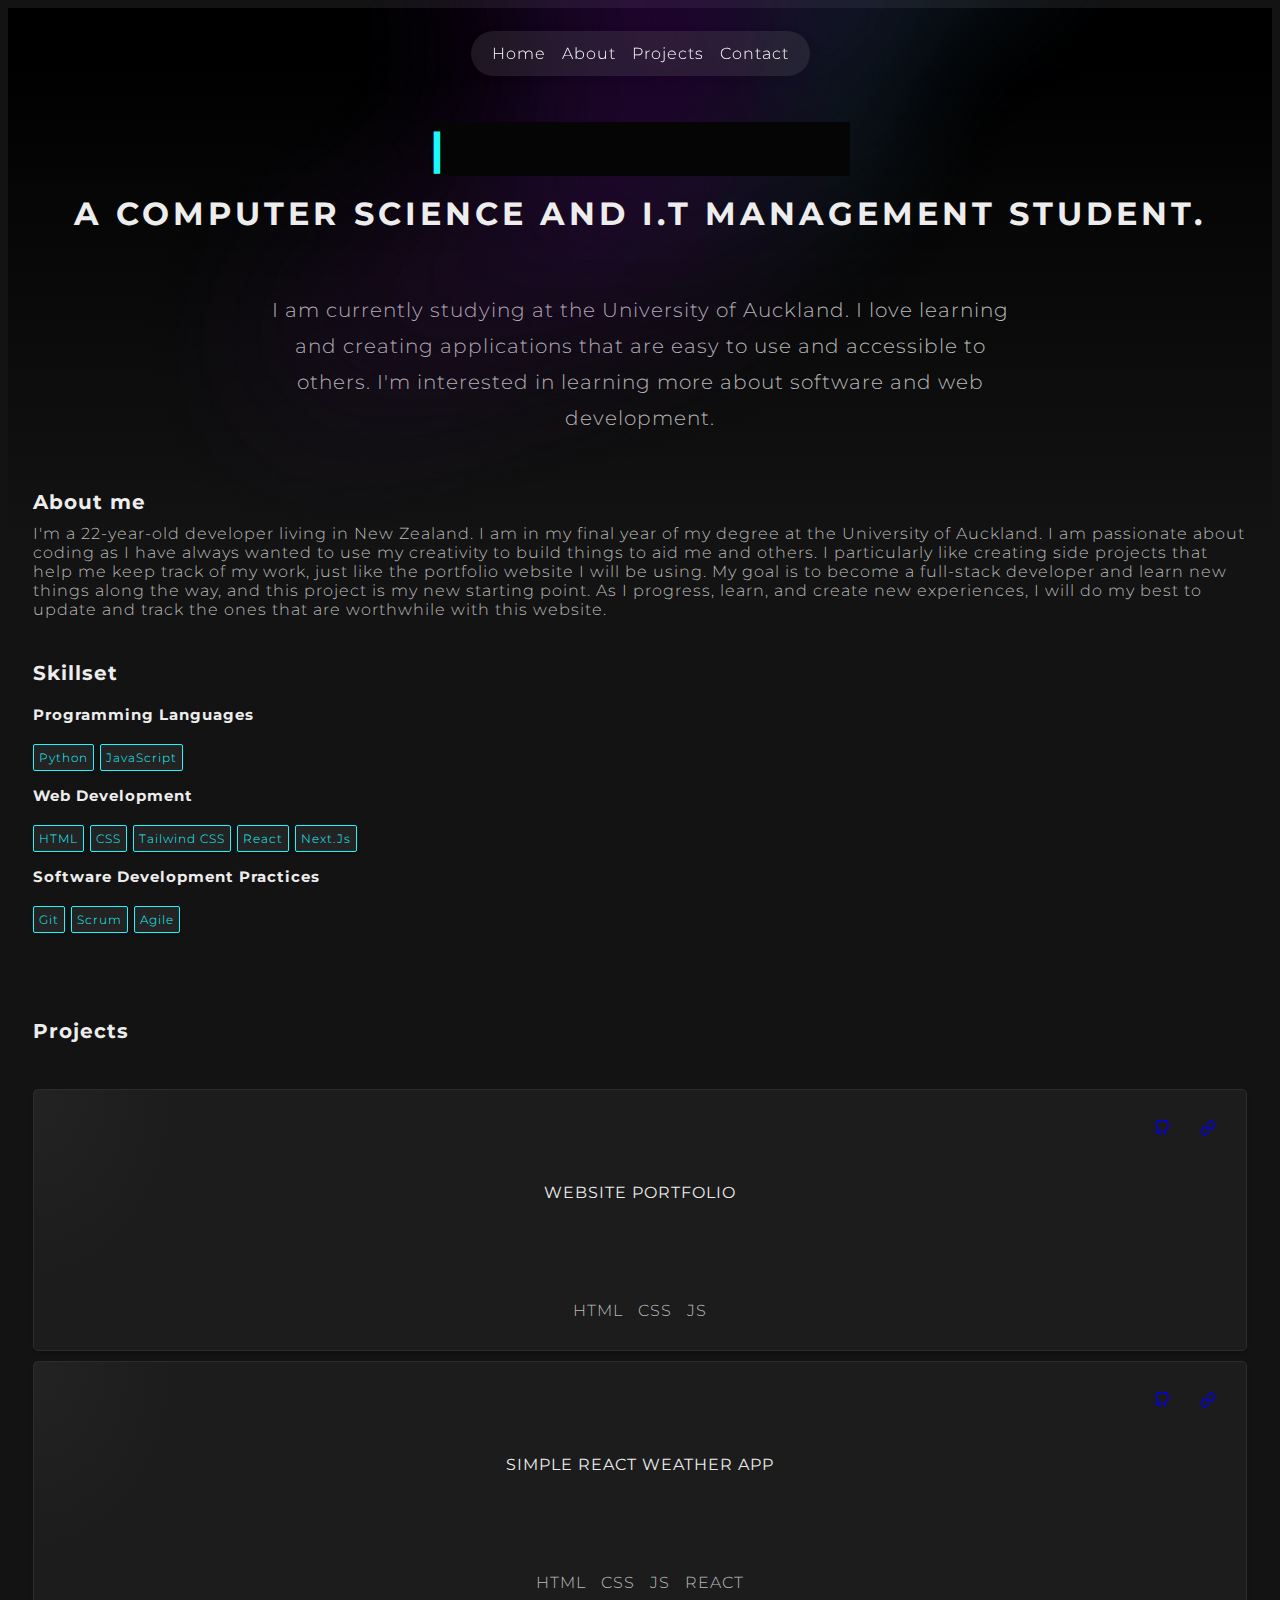
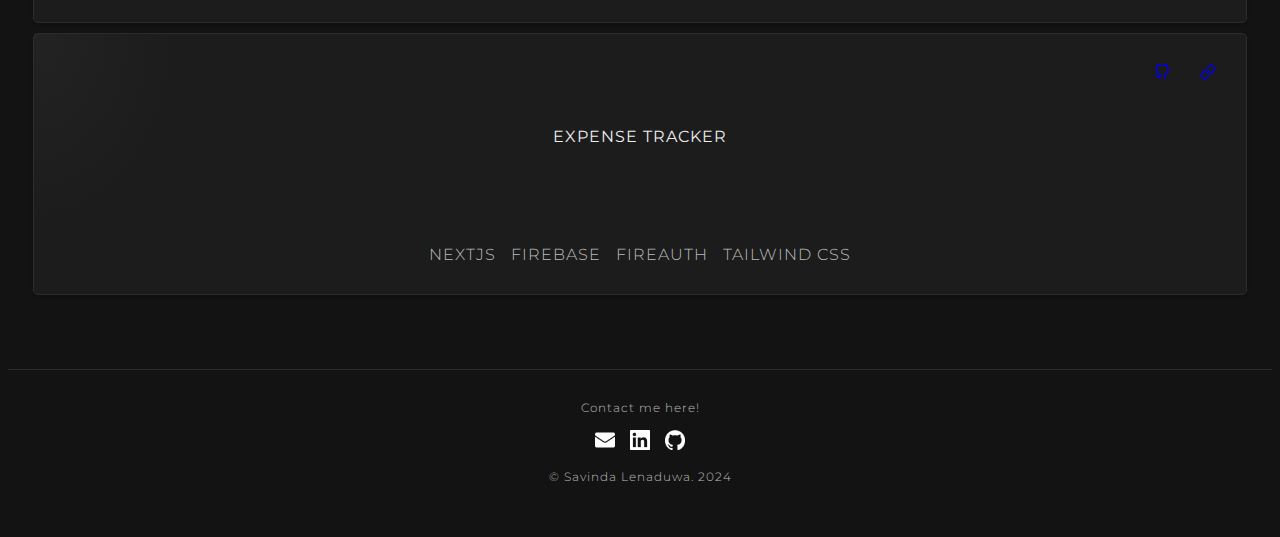
<file: index.html>
<!DOCTYPE html>
<html lang="en">
    <head>
        <meta charset="UTF-8">
        <meta name="viewport" content="width=device-width, initial-scale=1.0">
        <title>Savinda's Portfolio</title>
        <link rel="stylesheet" href="home/home.css">
        <link href='https://fonts.googleapis.com/css?family=Montserrat'
            rel='stylesheet'>
        <link rel="stylesheet"
            href="https://fonts.googleapis.com/css2?family=Kanit:wght@500&display=swap" />
        <script src="home/home.js"></script>
        <link rel="icon" type="image/x-icon" href="images/S.png">
    </head>

    <body>
        <div id="root">
            <div id="home"></div>
            <nav>
                <ul>
                    <li><a href="#home" class="link">Home</a></li>
                    <li><a href="#about" class="link">About</a></li>
                    <li><a href="#projects" class="link">Projects</a></li>
                    <li><a href="#contact" class="link">Contact</a></li>
                </ul>
            </nav>

            <!-- Header and Description -->
            <div class="head">
                <img src="images/gradient-625d94e6.webp" class="img">
                <div class="head-wrapper">
                    <h1 class="head-wrapper-title">
                        <span class="typewriter">Hey! I'm Savinda!</span>
                        <br>
                        <div class="subtitle">
                            <span>A COMPUTER SCIENCE AND I.T MANAGEMENT
                                STUDENT.</span>
                        </div>

                    </h1>
                    <p class="head-wrapper-description">
                        I am currently studying at the University of Auckland. I
                        love learning and creating applications that are easy to
                        use and accessible to others. I'm interested in learning
                        more about software and web development.
                    </p>
                </div>
            </div>

            <div class="main">
                <!-- About Me -->
                <div id="about"></div>
                <div class="about-wrapper">
                    <h2 class="about-title">About me</h2>
                    <p class="about-description">
                        I'm a 22-year-old developer living in New Zealand. I am
                        in my final year of my degree at the University of
                        Auckland. I am passionate about coding as I have always
                        wanted to use my creativity to build things to aid me
                        and others. I particularly like creating side projects
                        that help me keep track of my work, just like the
                        portfolio website I will be using. My goal is to become
                        a full-stack developer and learn new things along the
                        way, and this project is my new starting point. As I
                        progress, learn, and create new experiences, I will do
                        my best to update and track the ones that are worthwhile
                        with this website.
                    </p>

                    <!-- Skillset -->
                    <div class="skillset">

                        <h2 class="skillset-title">Skillset</h2>
                        <h3 class="skillset-subtitle">Programming Languages</h3>

                        <div class="skills">
                        <span>Python</span>
                        <span>JavaScript</span>

                        </div>
                        <h3 class="skillset-subtitle">Web Development</h3>

                        <div class="skills">
                        <span>HTML</span>
                        <span>CSS</span>
                        <span>Tailwind CSS</span>
                        <span>React</span>
                        <span>Next.Js</span>
                        </div>

                        <h3 class="skillset-subtitle">Software Development Practices</h3>

                        <div class="skills">
                        <span>Git</span>
                        <span>Scrum</span>
                        <span>Agile</span>
                        </div>

                    </div>

                </div>
                <!-- About-wrapper-div -->

                <br>

                <div id="projects"></div>
                <div class="projects-container">
                    <h2 class="projects-headline">Projects</h2>

                    <div class="projects-wrapper">
                        <div class="projects-card">

                            <div class="projects-card-gradient"></div>
                            <div class="projects-card-links">
                                <a href="https://github.com/slen42/portfolio"
                                    target="_blank">
                                    <svg stroke="currentColor" fill="none"
                                        stroke-width="2" viewBox="0 0 24 24"
                                        stroke-linecap="round"
                                        stroke-linejoin="round" height="1em"
                                        width="1em"
                                        xmlns="http://www.w3.org/2000/svg">
                                        <path
                                            d="M9 19c-5 1.5-5-2.5-7-3m14 6v-3.87a3.37 3.37 0 0 0-.94-2.61c3.14-.35 6.44-1.54 6.44-7A5.44 5.44 0 0 0 20 4.77 5.07 5.07 0 0 0 19.91 1S18.73.65 16 2.48a13.38 13.38 0 0 0-7 0C6.27.65 5.09 1 5.09 1A5.07 5.07 0 0 0 5 4.77a5.44 5.44 0 0 0-1.5 3.78c0 5.42 3.3 6.61 6.44 7A3.37 3.37 0 0 0 9 18.13V22"></path>
                                    </svg>
                                </a>

                                <a href="https://slen42.github.io/portfolio/"
                                    target="_blank">
                                    <svg stroke="currentColor" fill="none"
                                        stroke-width="2" viewBox="0 0 24 24"
                                        stroke-linecap="round"
                                        stroke-linejoin="round" height="1em"
                                        width="1em"
                                        xmlns="http://www.w3.org/2000/svg">
                                        <path
                                            d="M10 13a5 5 0 0 0 7.54.54l3-3a5 5 0 0 0-7.07-7.07l-1.72 1.71"></path>
                                        <path
                                            d="M14 11a5 5 0 0 0-7.54-.54l-3 3a5 5 0 0 0 7.07 7.07l1.71-1.71"></path>
                                    </svg>
                                </a>
                            </div>

                            <h3 class="projects-card-name">Website
                                Portfolio</h3>

                            <div class="projects-card-languages">
                                <span>HTML</span>
                                <span>CSS</span>
                                <span>JS</span>
                            </div>

                        </div>

                        <div class="projects-card">

                            <div class="projects-card-gradient"></div>
                            <div class="projects-card-links">
                                <a href="https://github.com/slen42/WeatherApp"
                                    target="_blank">
                                    <svg stroke="currentColor" fill="none"
                                        stroke-width="2" viewBox="0 0 24 24"
                                        stroke-linecap="round"
                                        stroke-linejoin="round" height="1em"
                                        width="1em"
                                        xmlns="http://www.w3.org/2000/svg">
                                        <path
                                            d="M9 19c-5 1.5-5-2.5-7-3m14 6v-3.87a3.37 3.37 0 0 0-.94-2.61c3.14-.35 6.44-1.54 6.44-7A5.44 5.44 0 0 0 20 4.77 5.07 5.07 0 0 0 19.91 1S18.73.65 16 2.48a13.38 13.38 0 0 0-7 0C6.27.65 5.09 1 5.09 1A5.07 5.07 0 0 0 5 4.77a5.44 5.44 0 0 0-1.5 3.78c0 5.42 3.3 6.61 6.44 7A3.37 3.37 0 0 0 9 18.13V22"></path>
                                    </svg>
                                </a>

                                <a href="https://weather-app-hazel-sigma-57.vercel.app/"
                                    target="_blank">
                                    <svg stroke="currentColor" fill="none"
                                        stroke-width="2" viewBox="0 0 24 24"
                                        stroke-linecap="round"
                                        stroke-linejoin="round" height="1em"
                                        width="1em"
                                        xmlns="http://www.w3.org/2000/svg">
                                        <path
                                            d="M10 13a5 5 0 0 0 7.54.54l3-3a5 5 0 0 0-7.07-7.07l-1.72 1.71"></path>
                                        <path
                                            d="M14 11a5 5 0 0 0-7.54-.54l-3 3a5 5 0 0 0 7.07 7.07l1.71-1.71"></path>
                                    </svg>
                                </a>
                            </div>

                            <h3 class="projects-card-name">Simple React Weather App</h3>

                            <div class="projects-card-languages">
                                <span>HTML</span>
                                <span>CSS</span>
                                <span>JS</span>
                                <span>REACT</span>
                            </div>

                        </div>

                        <div class="projects-card">

                            <div class="projects-card-gradient"></div>
                            <div class="projects-card-links">
                                <a href="https://github.com/slen42/expensetracker"
                                    target="_blank">
                                    <svg stroke="currentColor" fill="none"
                                        stroke-width="2" viewBox="0 0 24 24"
                                        stroke-linecap="round"
                                        stroke-linejoin="round" height="1em"
                                        width="1em"
                                        xmlns="http://www.w3.org/2000/svg">
                                        <path
                                            d="M9 19c-5 1.5-5-2.5-7-3m14 6v-3.87a3.37 3.37 0 0 0-.94-2.61c3.14-.35 6.44-1.54 6.44-7A5.44 5.44 0 0 0 20 4.77 5.07 5.07 0 0 0 19.91 1S18.73.65 16 2.48a13.38 13.38 0 0 0-7 0C6.27.65 5.09 1 5.09 1A5.07 5.07 0 0 0 5 4.77a5.44 5.44 0 0 0-1.5 3.78c0 5.42 3.3 6.61 6.44 7A3.37 3.37 0 0 0 9 18.13V22"></path>
                                    </svg>
                                </a>

                                <a href="https://expensetracker-henna.vercel.app/sign-up"
                                    target="_blank">
                                    <svg stroke="currentColor" fill="none"
                                        stroke-width="2" viewBox="0 0 24 24"
                                        stroke-linecap="round"
                                        stroke-linejoin="round" height="1em"
                                        width="1em"
                                        xmlns="http://www.w3.org/2000/svg">
                                        <path
                                            d="M10 13a5 5 0 0 0 7.54.54l3-3a5 5 0 0 0-7.07-7.07l-1.72 1.71"></path>
                                        <path
                                            d="M14 11a5 5 0 0 0-7.54-.54l-3 3a5 5 0 0 0 7.07 7.07l1.71-1.71"></path>
                                    </svg>
                                </a>
                            </div>

                            <h3 class="projects-card-name">Expense Tracker</h3>

                            <div class="projects-card-languages">
                                <span>NEXTJS</span>
                                <span>FIREBASE</span>
                                <span>FIREAUTH</span>
                                <span>TAILWIND CSS</span>
                            </div>

                        </div>

                    </div>
                    <!-- projects-wrapper-div -->
                </div>
                <!-- projects-container-div -->

            </div>
            <!-- main-div -->

            <br>

            <footer class="footer">

                <div id="contact"></div>

                <span>© Savinda Lenaduwa. 2024</span>
                <!-- Socials Link -->
                <div class="footer-socials">
                    <div class="social_item">
                        <!-- Gmail Link -->

                        <a class="links"
                            href="mailto:thejanlenaduwa@gmail.com">
                            <img class="icon"
                                src="images/output-onlinepngtools (1).png"
                                alt="Mail Icon" width="20" height="20">
                        </a>
                    </div>

                    <div class="social_item">
                        <!-- LinkedIn Link -->

                        <a class="links"
                            href="https://www.linkedin.com/in/savinda-lenaduwa-371846193/"
                            target="_blank">
                            <img class="icon"
                                src="images/output-onlinepngtools.png"
                                alt="Mail Icon" width="20" height="20">
                        </a>
                    </div>

                    <div class="social_item">
                        <!-- GitHub Link -->

                        <a class="links" href="https://github.com/slen42"
                            target="_blank">
                            <img class="icon" src="images/github-mark-white.png"
                                alt="Mail Icon" width="20" height="20">
                        </a>
                    </div>

                </div>
                <span>Contact me here!</span>

            </footer>

        </div>

    </body>

</html>
</file>
<file: home/home.css>
:root {
    --green: #40cf8e;
    --text-color: #bbbbbb;
    --white-color: #ededed;
    --black-color: #131313;
    --blue: #1af7ff;
}

h1,
h2,
h3,
h4,
h5,
h6 {
    color: var(--white-color);
}

body {
    letter-spacing: 1px;
    font-weight: 300;
    background-color: #131313;
    color: #bbbbbb;
    transition: all .2s ease;
    font-family: 'Montserrat';

}

/* Nav Bar */
nav {
    position: fixed;
    top: 0;
    left: 0;
    width: 100%;
    z-index: 3;
    display: flex;
    margin-top: 15px;
    justify-content: center;
    align-items: center;
    -webkit-user-select: none;
    user-select: none;

}

ul {


    background: rgba(114, 114, 114, .2);
    backdrop-filter: blur(10px);
    -webkit-backdrop-filter: blur(10px);
    border: 1px solid #404040b5;

    box-shadow: 0 2px 10px #0000001a;
    border-radius: 30px;
    border: 1px solid transparent;

    transition: all .2s ease;
    position: relative;
    display: flex;
    gap: 1.2 rem;

    list-style: none;
    padding: 12px;


}

.link {
    text-decoration: none;
    color: #fff;
    padding: 0.5rem;
    position: relative;
}

.link::before {
    content: "";
    position: absolute;
    width: 100%;
    height: 2px;
    background-color: var(--blue);
    border-radius: 5px;
    transform: scaleX(0);
    transition: all 0.6s ease;
}

.link::before {
    bottom: 0;
    left: 0;
}

.link:hover::before {
    transform: scaleX(1);
}



/* Header CSS */


.img {
    top: 0;
    width: 100%;
    max-width: 1200px;
    position: absolute;
}

.head {
    -webkit-user-select: none;
    user-select: none;
    display: flex;
    align-items: center;
    justify-content: center;
    height: 60vh;
    background: linear-gradient(180deg, black, rgba(0, 0, 0, 1), rgba(0, 0, 0, .9), rgba(0, 0, 0, .8), rgba(0, 0, 0, .7), rgba(0, 0, 0, .6), rgba(0, 0, 0, .5), rgba(0, 0, 0, .4), rgba(0, 0, 0, .3), rgba(0, 0, 0, .2), rgba(0, 0, 0, .1), var(--black-color));
    width: 100%;
}

.head-wrapper {
    display: flex;
    flex-direction: column;
    align-items: center;
    text-align: center;
}

.head-wrapper-description {
    max-width: 750px;
    line-height: 1.8;
    font-size: 20px;
}

.subtitle {
    position: relative;
    font-size: 2rem;
    text-transform: uppercase;
    letter-spacing: 4px;
    line-height: 75px;
}


.typewriter {
    position: relative;
    font-size: 2.8rem;
    color: #1af7ff;
}

.typewriter::after {
    content: '|';
    position: absolute;
    text-align: left;
    right: 0;
    color: #1af7ff;
    background: linear-gradient(180deg, #050505, #050505);
    width: 100%;
    animation: typing 1.5s steps(400);
    animation-fill-mode: forwards;
}

@keyframes typing {
    to {
        width: 0%;
    }
}

@keyframes line {
    100% {
        color: transparent;
    }
}


.main {
    margin: -100px auto 0;
    max-width: 1300px;
    padding: 25px;
}


.about-wrapper {
    display: flex;
    flex-direction: column;
}

.about-title,
.skillset-title,
.projects-title {
    margin-bottom: 5px;
    font-size: 20px;
}

.about-description,
.skills,
.projects-showcase {
    margin-top: 5px
}




/* Skillset CSS */
.skillset {
    display: flex;
    margin-top: 10px;
    flex-direction: column;
}

.skillset-subtitle {
    font-size: 15px;
}

.skills {
    gap: 6px;
    display: flex;
    flex-wrap: wrap;
    font-size: 12px;
    color: var(--blue);

}

.skills span {
    padding: 5px;
    border-radius: 2px;
    border: 1px solid var(--blue);
    background-color: #232323;
    box-shadow: 0 2px 3px #0000003d;
}


/* Projects Showcase Section*/
@media screen and (min-width: 650px) {
    .projects-container {
        gap: 30px;
    }
}

.projects-container {
    gap: 20px;
    display: flex;
    margin-top: 50px;
    flex-direction: column;
}

@media screen and (min-width: 650px) {
    .projects-headline {
        font-size: 22px;
    }
}

.projects-headline {
    font-size: 20px;
    font-weight: bold;
}



@media screen and (min-width: 650px) {
    .projects-container {
        gap: 30px;
    }
}

.projects-wrapper {
    gap: 10px;
    display: flex;
    flex-direction: column;
}

.projects-card {
    position: relative;
    display: flex;
    flex-direction: column;
    justify-content: space-between;
    align-items: start;
    padding: 18px;
    border-radius: 5px;
    border: 1px solid #2d2d2d;
    transition: border .2s ease;
    font-size: 14px;
    height: 150px;
    background-color: #1c1c1c;
    box-shadow: 0 2px 3px #0000003d;
    transition: border .2s ease;

}



.projects-card:hover {
    border-color: #fff;
    /* Change this to the desired highlight color */
}

@media screen and (min-width: 495px) {
    .projects-card {
        padding: 30px;
        align-items: center;
    }
}

@media screen and (min-width: 650px) {
    .projects-card {
        height: 200px;
    }
}

@media screen and (min-width: 650px) {

    .projects-card,
    .projects-card-name {
        font-size: 16px;
    }
}







.projects-card-gradient {
    top: 0;
    left: 0;
    width: 150px;
    height: 200px;
    position: absolute;
    background: radial-gradient(100% 100% at 0% 0%, hsla(0, 0%, 100%, .03), transparent);
    transition: all .1s ease-in;
}

.projects-card-links {
    gap: 30px;
    display: flex;
    align-self: flex-end;
}

@media screen and (min-width: 650px) {
    .projects-card-links {
        gap: 30px;
        display: flex;
        align-self: flex-end;
    }
}

@media screen and (min-width: 495px) {
    .projects-card-links a:first-child {
        display: inline-block;
    }
}


@media screen and (min-width: 495px) {
    .projects-card-links a:first-child {
        display: inline-block;
    }
}


.projects-card-name {
    font-weight: 400;
    margin-top: -100px;
    text-transform: uppercase;
    font-size: 14px;
}

@media screen and (min-width: 650px) {

    .projects-card,
    .projects-card-name {
        font-size: 16px;
    }
}

@media screen and (min-width: 495px) {
    .projects-card-name {
        margin-top: -40px;
    }
}



@media screen and (min-width: 460px) {
    .projects-card-languages {
        align-self: inherit;
    }
}

@media screen and (min-width: 495px) {
    .projects-card-languages {
        display: flex;
        gap: 15px;
    }
}

@media screen and (min-width: 540px) {
    .projects-card-languages {
        display: flex;
        gap: 30px;
    }
}

.projects-card-languages {
    display: flex;
    align-self: center;
    gap: 15px;
}










/* Footer */
.footer {
    display: flex;
    align-items: center;
    gap: 15px;
    justify-content: space-between;
    flex-direction: column-reverse;
    padding: 30px 0;
    border-top: 1px solid #2d2d2d;
    margin-top: 30px;
}



.footer span {
    font-size: 12px;
}

.footer-socials {
    display: flex;
    gap: 15px;
}

.social_item {
    display: flex;
    align-items: center;
    gap: 5px;
}



.icon:hover {
    filter: drop-shadow(0px 0px 16px var(--blue));
}

.links {
    /* display: none; Hide text links inside social items */
}



/* Scrollbar */

::-webkit-scrollbar {
    width: 12px;
}

::-webkit-scrollbar-thumb {
    background: linear-gradient(180deg, #0000FF, #00FFFF);
    /* border-radius: 6px;  */
}

::-webkit-scrollbar-track {
    background-color: var(--black-color);
}

/* Media Queries for Responsiveness */
@media only screen and (max-width: 768px) {
    .head {
        height: 100vh;
    }

    .head-wrapper-description {
        font-size: 16px;
    }

    .subtitle {
        font-size: 1.5rem;
        line-height: 60px;
    }

    .skills span {
        font-size: 10px;
    }
}
</file>
